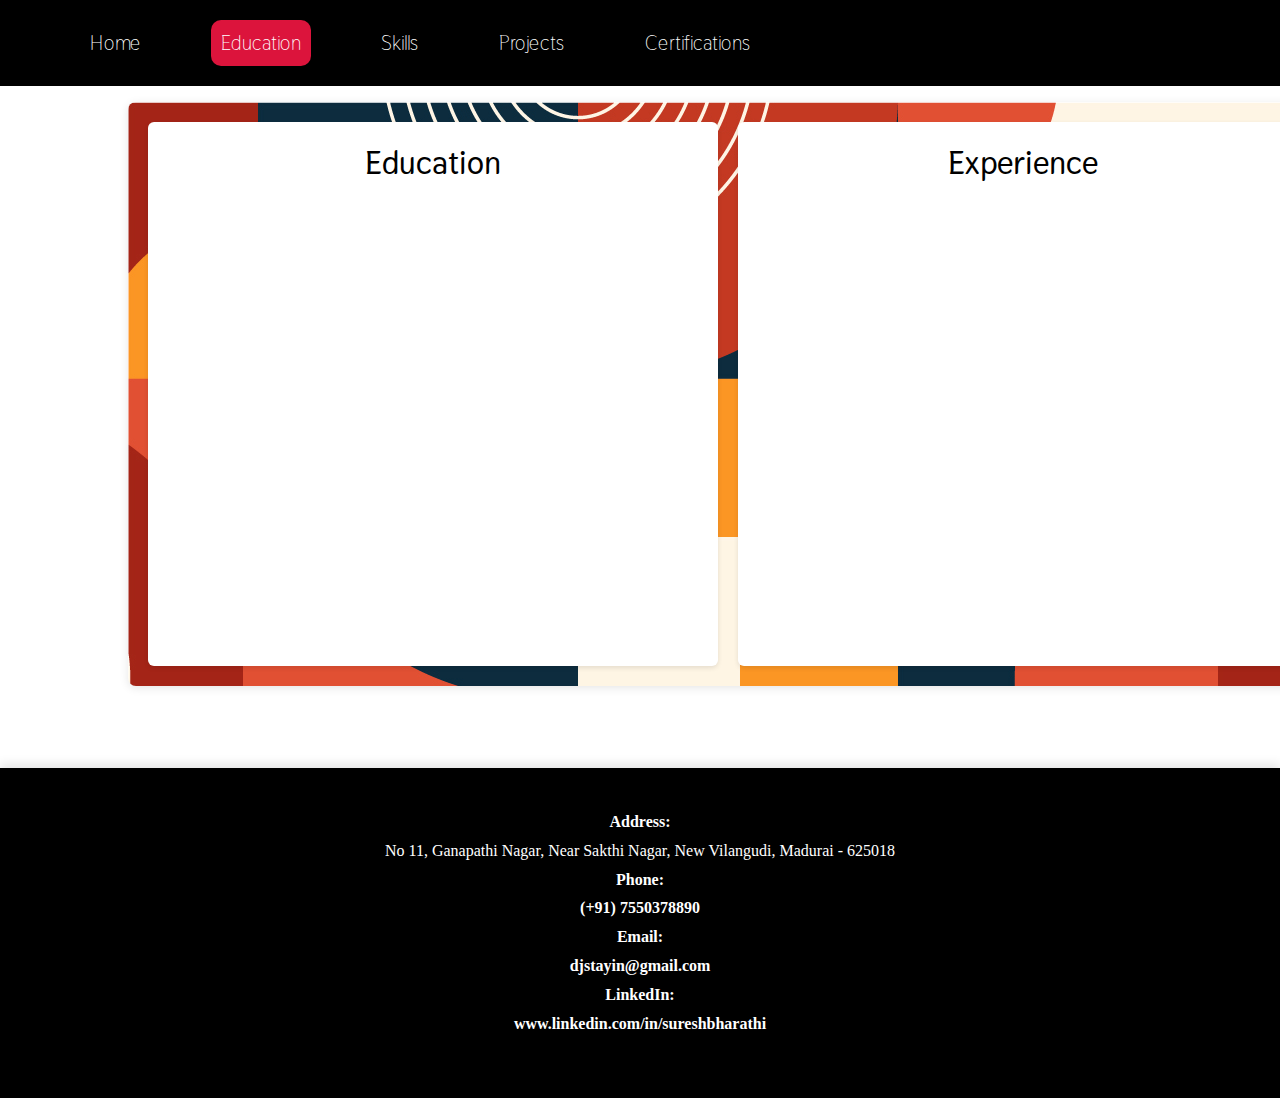
<file: frontend/Education.html>
<!DOCTYPE html>
<html lang="en">
<head>
    <meta charset="UTF-8">
    <meta name="viewport" content="width=device-width, initial-scale=1.0">
    <title>Portfolio</title>
    <link rel="stylesheet" href="education.css">
    <link rel="preconnect" href="https://fonts.googleapis.com">
    <link rel="preconnect" href="https://fonts.gstatic.com" crossorigin>
    <link href="https://fonts.googleapis.com/css2?family=Thasadith:ital,wght@0,400;0,700;1,400;1,700&display=swap" rel="stylesheet">
    <link href="https://fonts.googleapis.com/css2?family=Bellota:ital,wght@0,300;0,400;0,700;1,300;1,400;1,700&family=Poiret+One&family=Syne:wght@400..800&display=swap" rel="stylesheet">
</head>
<body>
    <header>
        <div class="navigations">
            <li><a class="home" href="index.html">Home</a></li>
            <li><a class="education" href="">Education</a></li>
            <li><a href="skills.html">Skills</a></li>
            <li><a href="">Projects</a></li>
            <li><a href="">Certifications</a></li>
        </div>
    </header>

    <main>
        <div class="container">
            <div class="timeline">
                <h1>Education</h1>
                <div class="timeline-item">
                    <div class="marker"></div>
                    <div class="timeline-content">
                        <h2>Bachelor of Computer Science and Engineering</h2>
                        <p>University of Example</p>
                        <span class="date">Graduated: 2026</span>
                        <span class="percentage">CGPA: 8.72</span>
                    </div>
                </div>
                <div class="timeline-item">
                    <div class="marker"></div>
                    <div class="timeline-content">
                        <h2>Higher Secondary School</h2>
                        <p>Example High School</p>
                        <span class="date">Graduated: 2022</span>
                        <span class="percentage">Percentage: 81%</span>
                    </div>
                </div>
            </div>

            <div class="experience-section">
                <h1>Experience</h1>
                <div class="experience-item">
                    <h2>Full Stack Developer</h2>
                    <p>I have hands-on experience in full-stack development, notably in building a real-time restaurant website using ReactJS. This platform allows users to book food online and includes a daily calorie calculator that tracks both macro and micronutrients of the booked meals. The website is fully operational and currently running in active web browsers, providing a seamless user experience and efficient food booking service.</p>
                    <span class="date">June 2024 – November 2024</span>
                </div>
                <div class="experience-item">
                    <h2>Frontend Developer Intern</h2>
                    <p>During my internship as a Front end Developer at Zenskar Software Solutions, Madurai, Anna Nagar (May 2024 – June 2024), I worked on designing website layouts using HTML and CSS. My focus was on improving user experience and creating responsive, visually appealing designs. I collaborated with the team and learned modern web design principles and responsive techniques. This helped me enhance my skills in frameworks, usability, and version control systems. Around 30–40% of my work included creative layout ideas and unique solutions for projects. This hands-on experience strengthened my technical abilities and design skills. It also gave me practical exposure to web development and boosted my confidence.</p>
                </div>
            </div>
        </div>
    </main>
    <footer>
        <address>
            <p><strong>Address:</strong><br>
            No 11, Ganapathi Nagar, Near Sakthi Nagar, New Vilangudi, Madurai - 625018
            </p>
            <p><strong>Phone:</strong><br>
            <a href="tel:+917550378890">(+91) 7550378890</a>
            </p>
            <p><strong>Email:</strong><br>
            <a href="mailto:djstayin@gmail.com">djstayin@gmail.com</a>
            </p>
            <p><strong>LinkedIn:</strong><br>
            <a href="https://www.linkedin.com/in/sureshbharathi" target="_blank">www.linkedin.com/in/sureshbharathi</a>
            </p>
        </address>
    </footer>
</body>
</html>
</file>
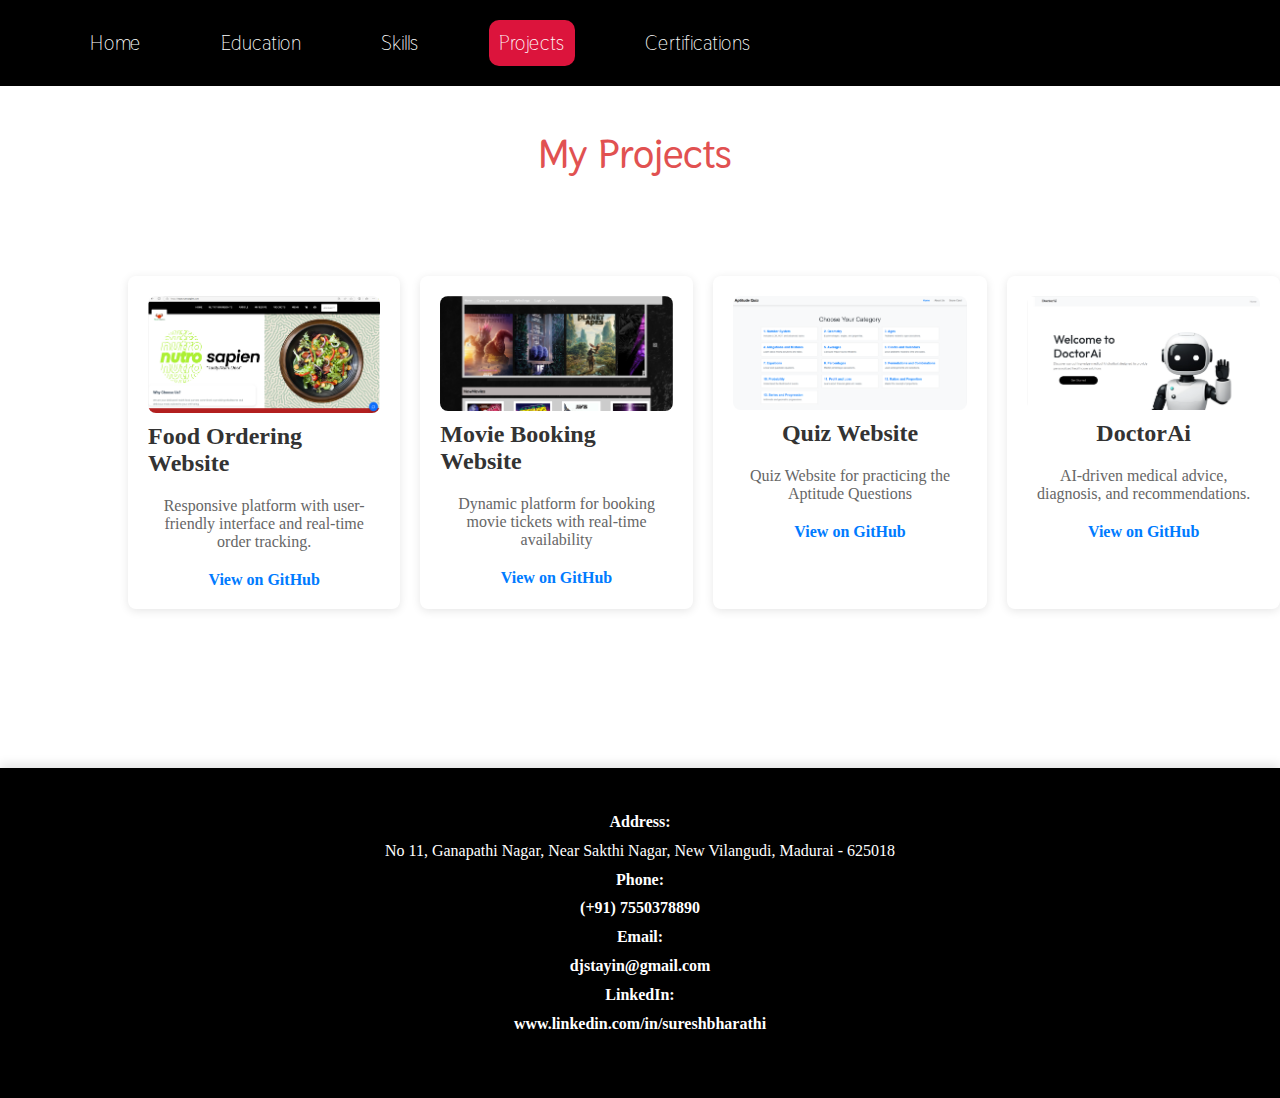
<file: frontend/project.html>
<!DOCTYPE html>
<html lang="en">
<head>
    <meta charset="UTF-8">
    <meta name="viewport" content="width=device-width, initial-scale=1.0">
    <title>Portfolio</title>
    <link rel="stylesheet" href="project.css">
    <link rel="preconnect" href="https://fonts.googleapis.com">
    <link rel="preconnect" href="https://fonts.gstatic.com" crossorigin>
    <link href="https://fonts.googleapis.com/css2?family=Thasadith:ital,wght@0,400;0,700;1,400;1,700&display=swap" rel="stylesheet">
    <link href="https://fonts.googleapis.com/css2?family=Bellota:ital,wght@0,300;0,400;0,700;1,300;1,400;1,700&family=Poiret+One&family=Syne:wght@400..800&display=swap" rel="stylesheet">
</head>
<body>
    <header>
        <div class="navigations">
            <li><a class="home" href="index.html">Home</a></li>
            <li><a href="Education.html">Education</a></li>
            <li><a href="skills.html">Skills</a></li>
            <li><a class="projects" href="">Projects</a></li>
            <li><a href="">Certifications</a></li>
        </div>
    </header>

    <main>
        <div class="heading">
            <h1>My Projects</h1>
        </div>
        <div class="projects-section">
            <div class="project">
                <img src="../images/nutrosapien.png" alt="Project 1">
                <h2 class="project-title">Food Ordering Website</h2>
                <p class="project-description">Responsive platform with user-friendly interface and real-time order tracking.</p>
                <div class="project-link">
                    <a href="https://github.com/username/project1" target="_blank">View on GitHub</a>
                </div>
            </div>
        
            <div class="project">
                <img src="../images/moviebookingproject.png" alt="Project 2">
                <h2 class="project-title">Movie Booking Website</h2>
                <p class="project-description">Dynamic platform for booking movie tickets with real-time availability</p>
                <div class="project-link">
                    <a href="https://github.com/username/project2" target="_blank">View on GitHub</a>
                </div>
            </div>
        
            <div class="project">
                <img src="../images/aptitudeproject.png" alt="Project 3">
                <h2 class="project-title">Quiz Website</h2>
                <p class="project-description">Quiz Website for practicing the Aptitude Questions</p>
                <div class="project-link">
                    <a href="https://github.com/username/project3" target="_blank">View on GitHub</a>
                </div>
            </div>
        
            <div class="project">
                <img src="../images/doctorai.png" alt="Project 4">
                <h2 class="project-title">DoctorAi</h2>
                <p class="project-description">AI-driven medical advice, diagnosis, and recommendations.</p>
                <div class="project-link">
                    <a href="https://github.com/username/project4" target="_blank">View on GitHub</a>
                </div>
            </div>
        </div>
    </main>

    <footer>
        <address>
            <p><strong>Address:</strong><br>
            No 11, Ganapathi Nagar, Near Sakthi Nagar, New Vilangudi, Madurai - 625018
            </p>
            <p><strong>Phone:</strong><br>
            <a href="tel:+917550378890">(+91) 7550378890</a>
            </p>
            <p><strong>Email:</strong><br>
            <a href="mailto:djstayin@gmail.com">djstayin@gmail.com</a>
            </p>
            <p><strong>LinkedIn:</strong><br>
            <a href="https://www.linkedin.com/in/sureshbharathi" target="_blank">www.linkedin.com/in/sureshbharathi</a>
            </p>
        </address>
    </footer>

    <!-- JavaScript for Scroll Tracking -->
    <script>
        window.addEventListener("scroll", function() {
            var aboutMeSection = document.querySelector(".aboutme");
            var aboutMePosition = aboutMeSection.getBoundingClientRect().top;  // Get the position of the About Me section
            var windowHeight = window.innerHeight;  // Get the height of the viewport

            // Trigger animation when the About Me section is 75% visible in the viewport
            if (aboutMePosition < windowHeight * 0.75) {
                aboutMeSection.style.opacity = 1;  // Fade in the About Me content
                aboutMeSection.style.transform = "translateY(0)";  // Move the content into place
            } else {
                aboutMeSection.style.opacity = 0;  // Hide the content
                aboutMeSection.style.transform = "translateY(50px)";  // Start from below the fold
            }
        });
    </script>

</body>
</html>
</file>
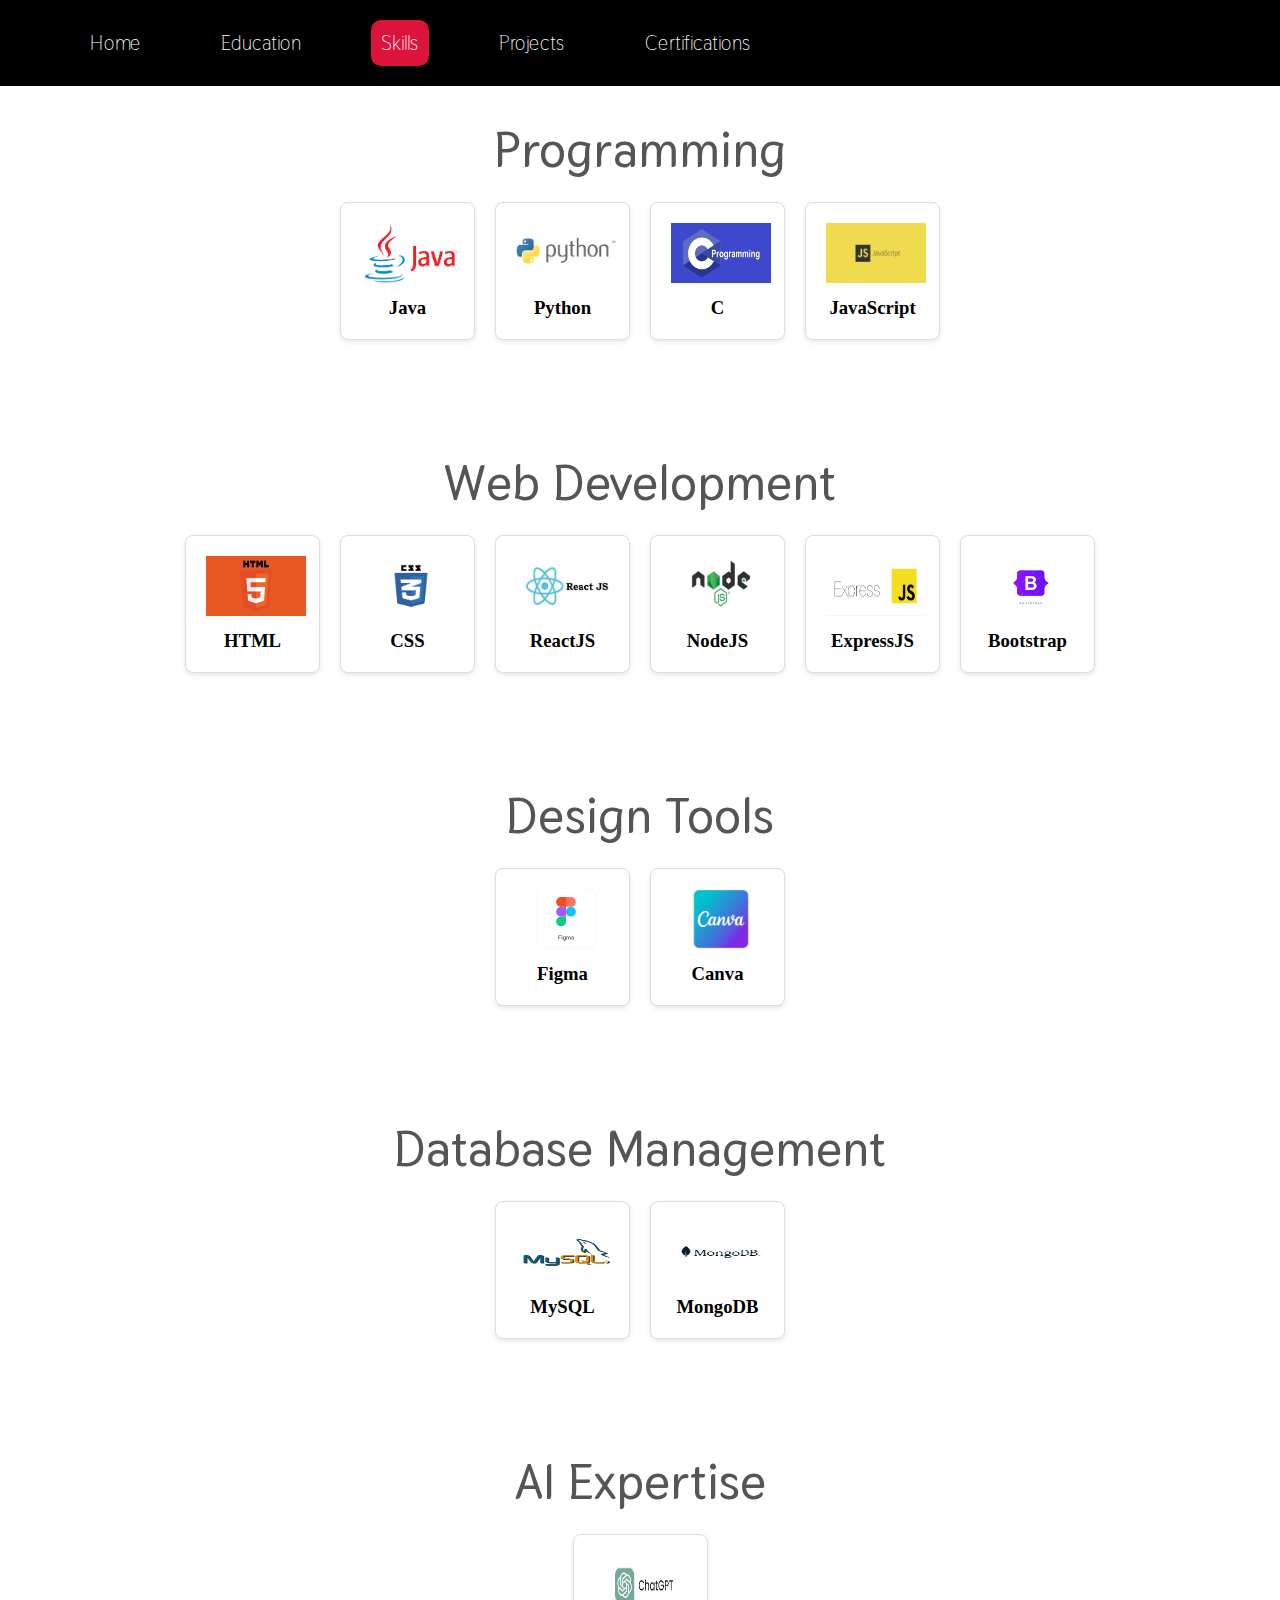
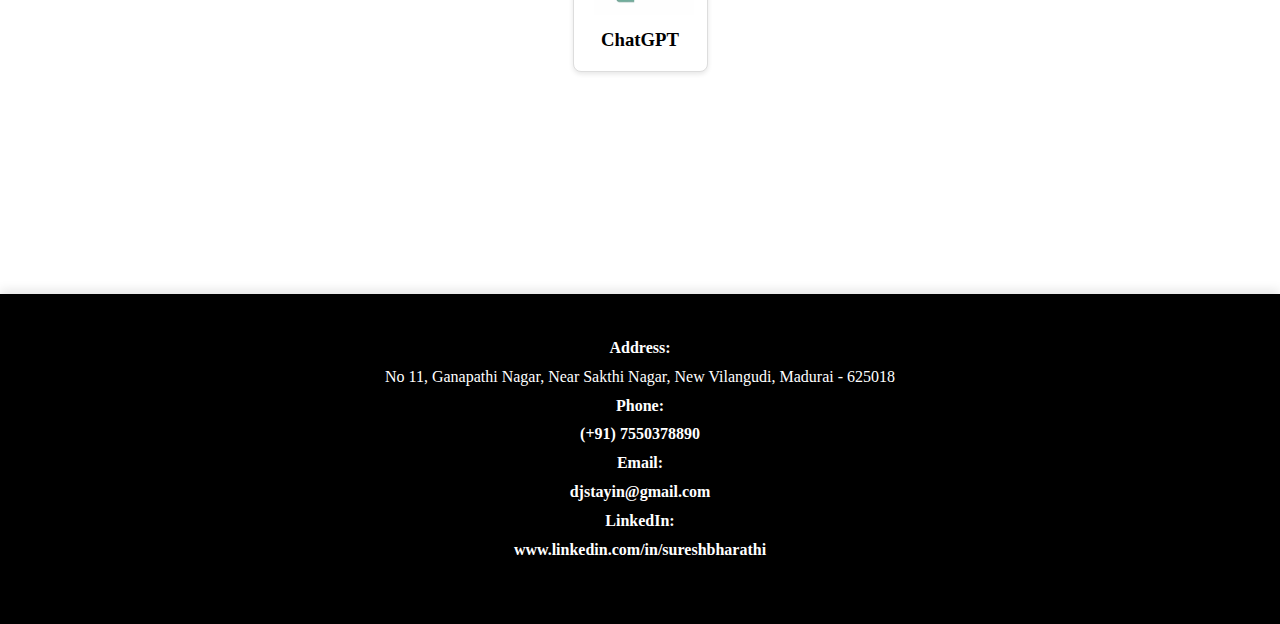
<file: frontend/skills.html>
<!DOCTYPE html>
<html lang="en">
<head>
    <meta charset="UTF-8">
    <meta name="viewport" content="width=device-width, initial-scale=1.0">
    <title>Portfolio</title>
    <link rel="stylesheet" href="skills.css">
    <link rel="preconnect" href="https://fonts.googleapis.com">
    <link rel="preconnect" href="https://fonts.gstatic.com" crossorigin>
    <link href="https://fonts.googleapis.com/css2?family=Thasadith:ital,wght@0,400;0,700;1,400;1,700&display=swap" rel="stylesheet">
    <link href="https://fonts.googleapis.com/css2?family=Bellota:ital,wght@0,300;0,400;0,700;1,300;1,400;1,700&family=Poiret+One&family=Syne:wght@400..800&display=swap" rel="stylesheet">
</head>
<body>
    <header>
        <div class="navigations">
            <li><a class="home" href="index.html">Home</a></li>
            <li><a class="education" href="Education.html">Education</a></li>
            <li><a class="skills" href="">Skills</a></li>
            <li><a href="project.html">Projects</a></li>
            <li><a href="">Certifications</a></li>
        </div>
    </header>

    <main>
    <h1>My Skills</h1>
    <div class="category">
        <h2>Programming</h2>
        <div class="skills-container">
            <div class="skill">
                <img src="../images/Java_logo_icon.png" alt="Java">
                <h3>Java</h3>
            </div>
            <div class="skill">
                <img src="../images/Python-Logo.png" alt="Python">
                <h3>Python</h3>
            </div>
            <div class="skill">
                <img src="../images/c-programming-1.png" alt="C">
                <h3>C</h3>
            </div>
            <div class="skill">
                <img src="../images/javascript.jpeg" alt="JavaScript">
                <h3>JavaScript</h3>
            </div>
        </div>
    </div>
    <div class="category">
        <h2>Web Development</h2>
        <div class="skills-container">
            <div class="skill">
                <img src="../images/htmli.jpg" alt="HTML">
                <h3>HTML</h3>
            </div>
            <div class="skill">
                <img src="../images/cssi.jfif" alt="CSS">
                <h3>CSS</h3>
            </div>
            <div class="skill">
                <img src="../images/reactJS.jfif" alt="ReactJS">
                <h3>ReactJS</h3>
            </div>
            <div class="skill">
                <img src="../images/Node-js.jpg" alt="NodeJS">
                <h3>NodeJS</h3>
            </div>
            <div class="skill">
                <img src="../images/express.png" alt="ExpressJS">
                <h3>ExpressJS</h3>
            </div>
            <div class="skill">
                <img src="../images/bootstrap.jpg" alt="Bootstrap">
                <h3>Bootstrap</h3>
            </div>
        </div>
    </div>
    <div class="category">
        <h2>Design Tools</h2>
        <div class="skills-container">
            <div class="skill">
                <img src="../images/figma-tools.svg" alt="Figma">
                <h3>Figma</h3>
            </div>
            <div class="skill">
                <img src="../images/Canva-New-Logo.png" alt="Canva">
                <h3>Canva</h3>
            </div>
        </div>
    </div>
    <div class="category">
        <h2>Database Management</h2>
        <div class="skills-container">
            <div class="skill">
                <img src="../images/mysql_PNG22.png" alt="MySQL">
                <h3>MySQL</h3>
            </div>
            <div class="skill">
                <img src="../images/mongo.jfif" alt="MongoDB">
                <h3>MongoDB</h3>
            </div>
        </div>
    </div>
    <div class="category">
        <h2>AI Expertise</h2>
        <div class="skills-container">
            <div class="skill">
                <img src="../images/chatgpt.jfif" alt="ChatGPT">
                <h3>ChatGPT</h3>
            </div>
        </div>
    </div>
    </body>
    </html>
    </main>
    <footer>
        <address>
            <p><strong>Address:</strong><br>
            No 11, Ganapathi Nagar, Near Sakthi Nagar, New Vilangudi, Madurai - 625018
            </p>
            <p><strong>Phone:</strong><br>
            <a href="tel:+917550378890">(+91) 7550378890</a>
            </p>
            <p><strong>Email:</strong><br>
            <a href="mailto:djstayin@gmail.com">djstayin@gmail.com</a>
            </p>
            <p><strong>LinkedIn:</strong><br>
            <a href="https://www.linkedin.com/in/sureshbharathi" target="_blank">www.linkedin.com/in/sureshbharathi</a>
            </p>
        </address>
    </footer>
</body>
</html>
</file>
<file: frontend/education.css>
* {
    margin: 0;
    padding: 0;
    border: 0;
    box-sizing: border-box; /* add this to ensure padding and border are included in width and height */
  }
  html {
    scroll-behavior: smooth;
    scroll-behavior: ease-out;
  } 
  .navigations {
    padding-left: 50px;
    position: absolute;
    width: 100%;
    display: flex;
    background: rgb(0, 0, 0);
    transition: background-color 0.5s ease-in-out; /* add transition to navigation background */
  }
  
  .navigations li {
    padding: 30px;
    list-style-type: none;
    font-size: 20px;
  }
  
  .navigations li a {
    border-radius: 10px;
    padding: 10px;
    text-decoration: none;
    font-family: "Thasadith", sans-serif;
    font-weight: 400;
    font-style: normal;
    color: rgb(255, 255, 255);
    transition: color 0.2s ease-in-out, background-color 0.2s ease-in-out; /* add transition to link color and background */
  }
  
  .navigations li a:hover {
    color: #ffffff;
    background-color: #ffffff78;
  }
  .navigations .education{
    background-color: crimson;
    transition: background-color 0.5s ease-in-out;
  }
  .image1 {
    position: absolute;
    margin-top: 8%;
    margin-left: 57%;
    background-color: #ff6d6d;
    border-radius: 10px 200px;
  }
  
  .image1 img {
    width: 600px;
  }
  
  .content {
    position: absolute;
    z-index: -1;
  }
  
 .container {
    display: flex;
    justify-content: space-between;
    gap: 20px;
    width: 1200px;
    position: absolute;
    margin-top:8%;
    left: 10%;
    padding: 20px;
    background: white;
    border-radius: 8px;
    box-shadow: 0 2px 10px rgba(0, 0, 0, 0.1);
    background-image: url('../images/back.jpg ');
    font-family: "Thasadith", sans-serif;
}

h1 {
    text-align: center;
    margin-bottom: 20px;
}

.timeline {
  position: relative;
  padding: 20px 0;
}

.timeline-item, .experience-item {
  position: relative;
  margin: 20px 0;
  padding-left:30px;
  opacity: 0; /* Start hidden for animation */
  transform: translateY(20px); /* Start slightly lower for animation */
  animation: fadeIn 0.5s forwards; /* Apply fade-in animation */
  animation-delay: 0.2s; /* Delay for staggered effect */
}

.marker {
  position: absolute;
  left: 0;
  top: 10px;
  right: 5px;
  width: 20px;
  height: 20px;
  background-color: #333;
  border-radius: 50%;
}
.timeline, .experience-section {
  background: white;
  border-radius: 6px;
  padding: 20px;
  box-shadow: 0 2px 5px rgba(0, 0, 0, 0.1);
  flex: 1; /* Allow both sections to grow equally */
}
h1 {
  text-align: center;
  margin-bottom: 20px;
}
.timeline-item, .experience-item {
  margin: 20px 0;
}
.date {
  display: block;
  margin-top: 5px;
  color: #666;
}
.timeline-content {
  background: white;
  border-radius: 6px;
  padding: 15px;
  box-shadow: 0 2px 5px rgba(0, 0, 0, 0.1);
  transition: transform 0.3s ease, box-shadow 0.3s ease; /* Transition for hover effect */
}

.timeline-content:hover {
  transform: translateY(-5px); /* Lift effect on hover */
  box-shadow: 0 4px 10px rgba(0, 0, 0, 0.2); /* Increase shadow on hover */
}

.date, .percentage {
  display: block;
  margin-top: 5px;
  color: #666;
}
.experience-item {
  transition: transform 0.3s ease, box-shadow 0.3s ease; /* Transition for hover effect */
}
.experience-item:hover {
  transform: translateY(-5px); /* Lift effect on hover */
  box-shadow: 0 4px 10px rgba(0, 0, 0, 0.2); /* Increase shadow on hover */
}
/* Keyframes for fade-in animation */
@keyframes fadeIn {
  to {
      opacity: 1; /* Fully visible */
      transform: translateY(0); /* Move to original position */
  }
}
footer {
  background-color: black;  /* Gradient background */
  color: white;
  margin-top:60%;
  padding: 40px 20px;  /* Increased padding for better spacing */
  text-align: center;
  font-size: 16px;  /* Slightly larger text for better readability */
  position:absolute;
  width: 100%;
  box-shadow: 0px -4px 10px rgba(0, 0, 0, 0.1);  /* Subtle shadow for depth */
   /* Space above the footer */
}

/* Address Styling */
footer address {
  font-style: normal;
  line-height: 1.8;
  margin-bottom: 20px;  /* Space between the text and links */
}

/* Styling for links */
footer a {
  color: #ffffff;
  text-decoration: none;
  font-weight: bold;  /* Bold text for links */
  transition: color 0.3s ease, transform 0.3s ease;  /* Smooth transition for hover effects */
}

footer a:hover {
  color: #f0a500;  /* Change to a bright accent color on hover */
  transform: translateY(-3px);  /* Slight lift effect on hover */
}

/* Social Icons Section */
footer .social-icons {
  margin-top: 20px;
}

footer .social-icons a {
  margin: 0 15px;
  font-size: 20px;
  transition: transform 0.3s ease, color 0.3s ease;
}

footer .social-icons a:hover {
  transform: scale(1.1);  /* Slight zoom effect on hover */
  color: #f0a500;  /* Hover color for social icons */
}

@media (max-width: 768px) {
  .container {
      flex-direction: column; /* Stack sections vertically */
      width: 100%; /* Full width on small screens */
  }

  .timeline, .experience-section {
      margin-bottom: 20px; /* Add space between stacked sections */
  }

  .navigations {
      flex-direction: column; /* Stack navigation items vertically */
      padding-left: 0; /* Remove left padding */
  }

  .navigations li {
      padding: 15px; /* Adjust padding for smaller screens */
  }
}
</file>
<file: frontend/project.css>
* {
    margin: 0;
    padding: 0;
    border: 0;
    box-sizing: border-box; /* add this to ensure padding and border are included in width and height */
  }
  html {
    scroll-behavior: smooth;
    scroll-behavior: ease-out;
  } 
  .navigations {
    padding-left: 50px;
    position: absolute;
    width: 100%;
    display: flex;
    background: rgb(0, 0, 0);
    transition: background-color 0.5s ease-in-out; /* add transition to navigation background */
  }
  
  .navigations li {
    padding: 30px;
    list-style-type: none;
    font-size: 20px;
  }
  
  .navigations li a {
    border-radius: 10px;
    padding: 10px;
    text-decoration: none;
    font-family: "Thasadith", sans-serif;
    font-weight: 400;
    font-style: normal;
    color: rgb(255, 255, 255);
    transition: color 0.2s ease-in-out, background-color 0.2s ease-in-out; /* add transition to link color and background */
  }
  
  .navigations li a:hover {
    color: #ffffff;
    background-color: #ffffff78;
  }
  
  .navigations .projects {
    background-color: crimson;
    transition: background-color 0.5s ease-in-out; /* add transition to home link background */
  }
.heading{
    position: absolute;
    text-align: center;
    font-family: "Thasadith", sans-serif;
    font-size:20px;
    margin-top: 10%;
    margin-left: 42%;
    color: #e15151;
}
  .projects-section {
    max-width:1200px;
    margin: auto;
    position:absolute;
    margin-top: 20%;
    margin-left: 10%;
    display: flex;
    gap:20px;
}
.project {
    background: white;
    border-radius: 8px;
    box-shadow: 0 2px 10px rgba(0, 0, 0, 0.1);
    margin: 20px 0;
    padding: 20px;
    display: flex;
    flex-direction: column;
    align-items: center;
    transition: transform 0.3s, box-shadow 0.3s;
}
.project:hover {
    transform: translateY(-5px);
    box-shadow: 0 4px 20px rgba(0, 0, 0, 0.2);
}
.project img {
    max-width: 100%;
    border-radius: 8px;
    transition: transform 0.3s;
}
.project img:hover {
    transform: scale(1.05);
}
.project-title {
    font-size: 24px;
    margin: 10px 0;
    color: #333;
    transition: color 0.3s;
}
.project-title:hover {
    color: #007BFF;
}
.project-description {
    font-size: 16px;
    text-align: center;
    margin: 10px 0;
    color: #666;
}
.project-link {
    margin-top: 10px;
}
.project-link a {
    text-decoration: none;
    color: #007BFF;
    font-weight: bold;
    transition: color 0.3s, transform 0.3s;
}
.project-link a:hover {
    text-decoration: underline;
    color: #0056b3;
    transform: scale(1.05);
}
footer {
  background-color: black;  /* Gradient background */
  color: white;
  margin-top:60%;
  padding: 40px 20px;  /* Increased padding for better spacing */
  text-align: center;
  font-size: 16px;  /* Slightly larger text for better readability */
  position:absolute;
  width: 100%;
  box-shadow: 0px -4px 10px rgba(0, 0, 0, 0.1);  /* Subtle shadow for depth */
   /* Space above the footer */
}

/* Address Styling */
footer address {
  font-style: normal;
  line-height: 1.8;
  margin-bottom: 20px;  /* Space between the text and links */
}

/* Styling for links */
footer a {
  color: #ffffff;
  text-decoration: none;
  font-weight: bold;  /* Bold text for links */
  transition: color 0.3s ease, transform 0.3s ease;  /* Smooth transition for hover effects */
}

footer a:hover {
  color: #f0a500;  /* Change to a bright accent color on hover */
  transform: translateY(-3px);  /* Slight lift effect on hover */
}

/* Social Icons Section */
footer .social-icons {
  margin-top: 20px;
}

footer .social-icons a {
  margin: 0 15px;
  font-size: 20px;
  transition: transform 0.3s ease, color 0.3s ease;
}

footer .social-icons a:hover {
  transform: scale(1.1);  /* Slight zoom effect on hover */
  color: #f0a500;  /* Hover color for social icons */
}

/* Small Screen Adjustments */
@media (max-width: 768px) {
  footer {
      font-size: 14px;  /* Smaller text on mobile */
      padding: 30px 15px;  /* Less padding on smaller screens */
  }

  footer .social-icons a {
      margin: 0 10px;  /* Less space between icons on small screens */
  }
}
</file>
<file: frontend/skills.css>
* {
    margin: 0;
    padding: 0;
    border: 0;
    box-sizing: border-box; /* add this to ensure padding and border are included in width and height */
  }
  html {
    scroll-behavior: smooth;
    scroll-behavior: ease-out;
  } 
  .navigations {
    padding-left: 50px;
    position: absolute;
    width: 100%;
    display: flex;
    background: rgb(0, 0, 0);
    transition: background-color 0.5s ease-in-out; /* add transition to navigation background */
  }
  
  .navigations li {
    padding: 30px;
    list-style-type: none;
    font-size: 20px;
  }
  
  .navigations li a {
    border-radius: 10px;
    padding: 10px;
    text-decoration: none;
    font-family: "Thasadith", sans-serif;
    font-weight: 400;
    font-style: normal;
    color: rgb(255, 255, 255);
    transition: color 0.2s ease-in-out, background-color 0.2s ease-in-out; /* add transition to link color and background */
  }
  
  .navigations li a:hover {
    color: #ffffff;
    background-color: #ffffff78;
  }
  
  .navigations .skills {
    background-color: crimson;
    transition: background-color 0.5s ease-in-out; /* add transition to home link background */
  }
  .category {
    margin-top: 60px; /* Space between categories */
    padding: 20px; /* Optional: Add padding for better visual separation *//* Optional: Add background color to categories */
}

.category h2 {
    color: #555;
    text-align: center; /* Center align category titles */
    margin: 0;
    font-size: 50px;
    font-family: "Thasadith", sans-serif;
}

.skills-container {
    display: flex;
    flex-wrap: wrap;
    justify-content: center; /* Center align the skill boxes */
    margin-top: 10px;
}

.skill {
    background: white;
    border: 1px solid #ddd;
    border-radius: 8px;
    margin: 10px; /* Space between skill boxes */
    padding: 20px;
    text-align: center;
    width:135px; /* Fixed width for uniformity */
    box-shadow: 0 2px 5px rgba(0, 0, 0, 0.1);
    transition: transform 0.2s; /* Smooth hover effect */
}

.skill:hover {
    transform: scale(1.05); /* Slightly enlarge on hover */
}

.skill img {
    width: 100px; /* Adjusted image size for better fit */
    height: 60px; /* Adjusted image size for better fit */
    margin-bottom: 10px;
}
footer {
  background-color: black;  /* Gradient background */
  color: white;
  margin-top:15%;
  padding: 40px 20px;  /* Increased padding for better spacing */
  text-align: center;
  font-size: 16px;  /* Slightly larger text for better readability */
  position:absolute;
  width: 100%;
  box-shadow: 0px -4px 10px rgba(0, 0, 0, 0.1);  /* Subtle shadow for depth */
   /* Space above the footer */
}

/* Address Styling */
footer address {
  font-style: normal;
  line-height: 1.8;
  margin-bottom: 20px;  /* Space between the text and links */
}

/* Styling for links */
footer a {
  color: #ffffff;
  text-decoration: none;
  font-weight: bold;  /* Bold text for links */
  transition: color 0.3s ease, transform 0.3s ease;  /* Smooth transition for hover effects */
}

footer a:hover {
  color: #f0a500;  /* Change to a bright accent color on hover */
  transform: translateY(-3px);  /* Slight lift effect on hover */
}

/* Social Icons Section */
footer .social-icons {
  margin-top: 20px;
}

footer .social-icons a {
  margin: 0 15px;
  font-size: 20px;
  transition: transform 0.3s ease, color 0.3s ease;
}

footer .social-icons a:hover {
  transform: scale(1.1);  /* Slight zoom effect on hover */
  color: #f0a500;  /* Hover color for social icons */
}
/* Small Screen Adjustments */
@media (max-width: 768px) {
  footer {
      font-size: 14px;  /* Smaller text on mobile */
      padding: 30px 15px;  /* Less padding on smaller screens */
  }

  footer .social-icons a {
      margin: 0 10px;  /* Less space between icons on small screens */
  }
}
</file>
